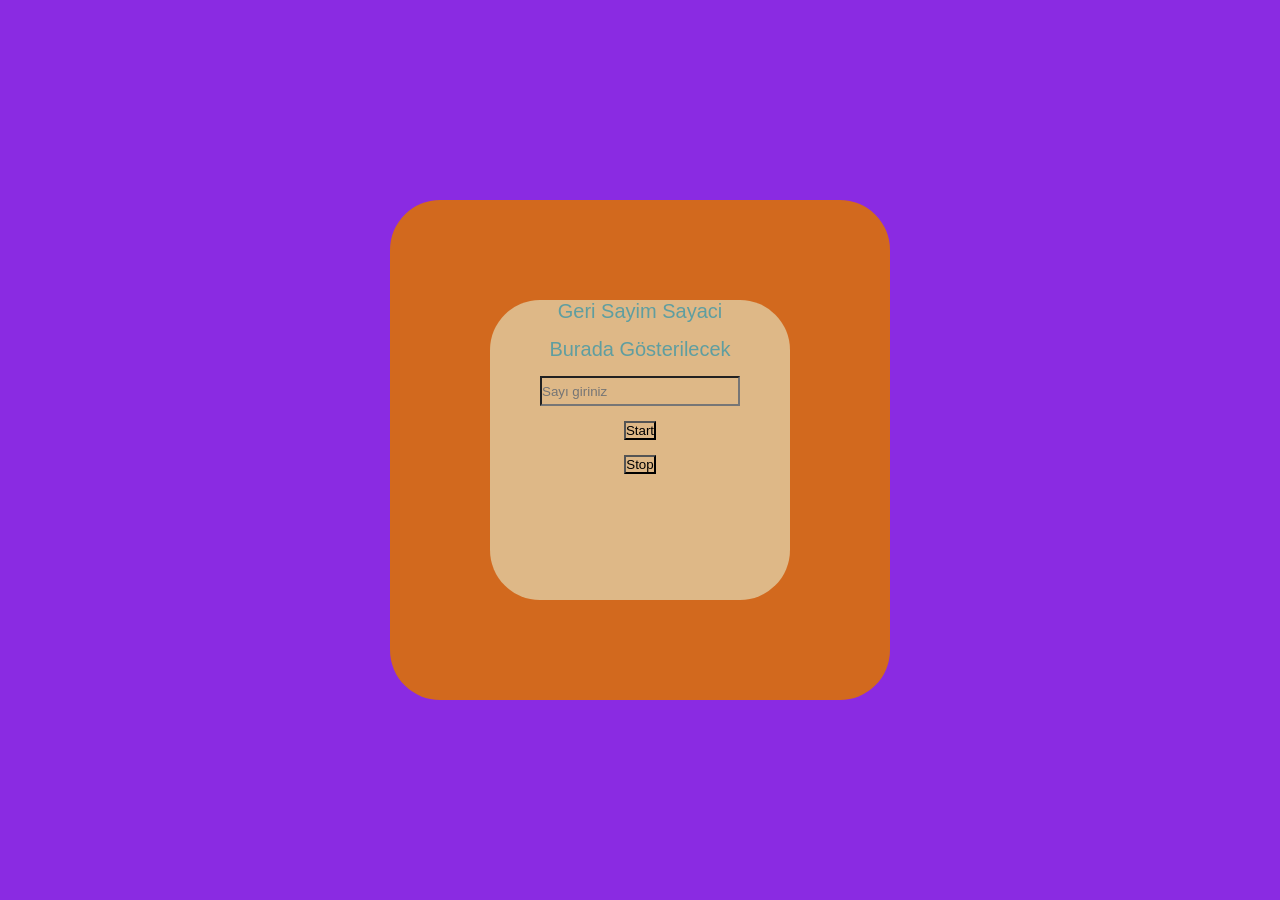
<file: Geri Sayim Sayacı/index.html>
<!DOCTYPE html>
<html lang="tr">
<head>
    <meta charset="UTF-8">
    <meta name="viewport" content="width=device-width, initial-scale=1.0">
    <link rel="stylesheet" href="style.css">
    <title>CountDown Timer</title>
</head>
<body>
    <div class="container">
        <div class="counter-back">
            <p>Geri Sayim Sayaci</p>
            <span class="watch">Burada Gösterilecek</span>
            <input type="number" id="count" placeholder="Sayı giriniz">
            <button id="btn-counter">Start</button>
            <button id="btn-pause">Stop</button>

        </div>
    </div>





    <script src="counter.js"></script>
</body>
</html>
</file>
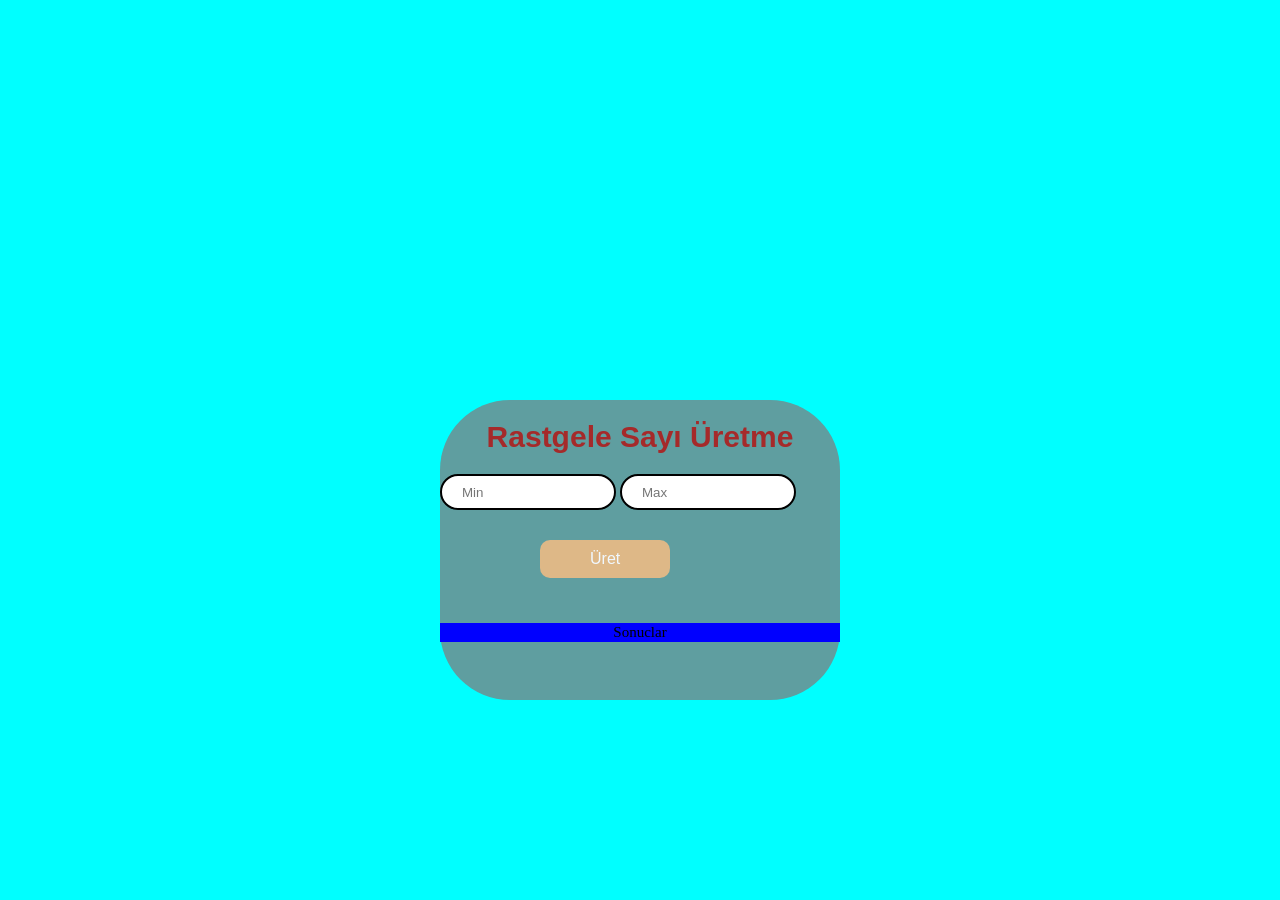
<file: Rastgele Sayı Üretme/index.html>
<!DOCTYPE html>
<html lang="tr">
<head>
    <meta charset="UTF-8">
    <meta name="viewport" content="width=device-width, initial-scale=1.0">
    <link rel="stylesheet" href="create.css">
    <title>Rastgele Sayı Üretme</title>
</head>
<body>
    <div class="container">
        <h1 class="header">Rastgele Sayı Üretme</h1>
        <input type="number" id="minValue" placeholder="Min">
        <input type="number" id="maxValue" placeholder="Max">
        <button class="create-btn">Üret</button>
        <p id="result">Sonuclar</p>


    </div>







    <script src="create.js"></script>
</body>
</html>
</file>
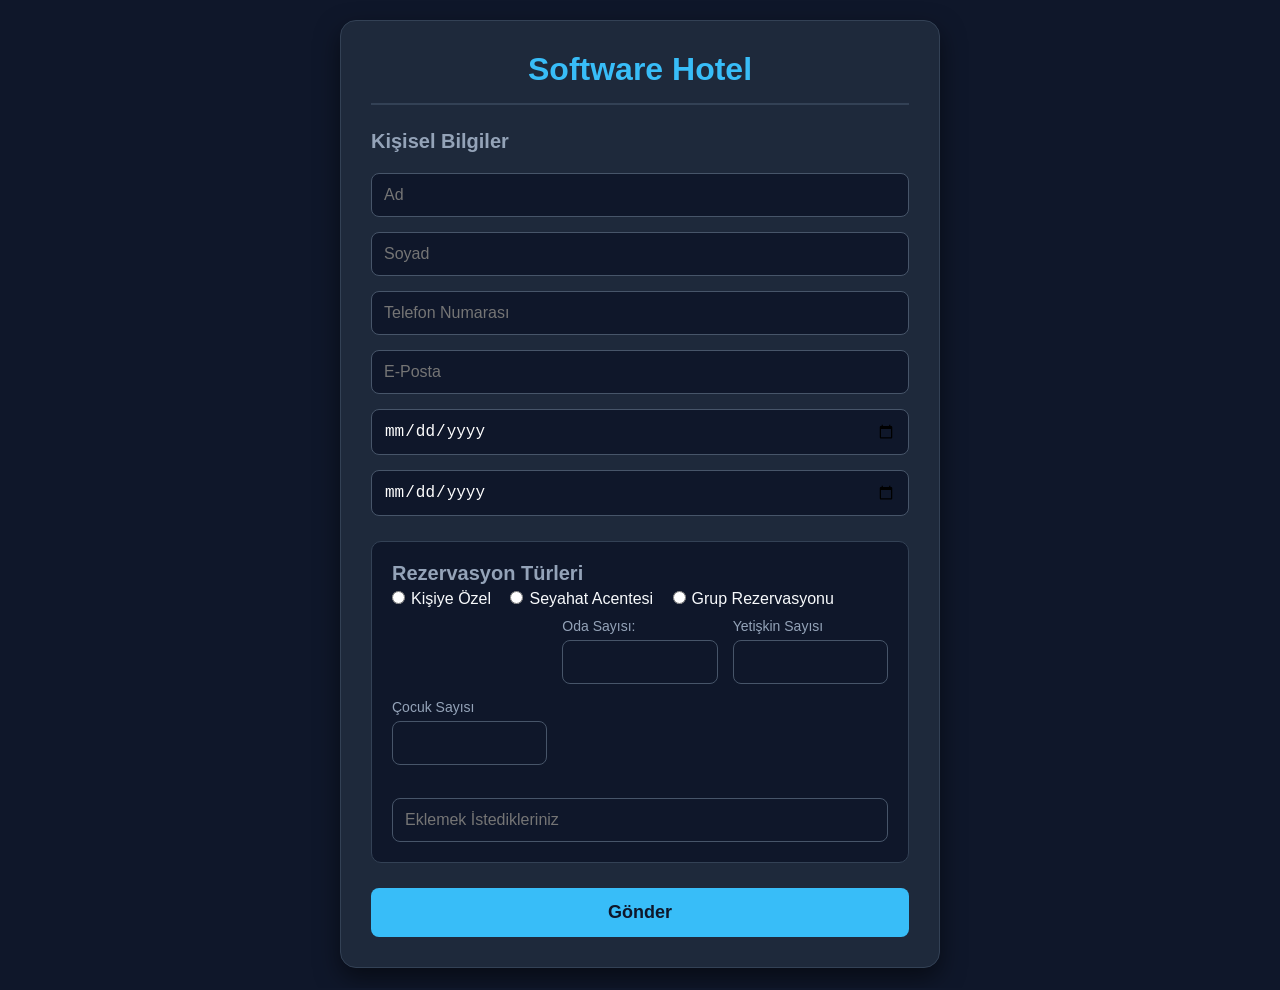
<file: Rezervasyon Form/index.html>
<!DOCTYPE html>
<html lang="en">
<head>
    <meta charset="UTF-8">
    <meta name="viewport" content="width=device-width, initial-scale=1.0">
    <link rel="stylesheet" href="reservation.css">
    <title>Rezervasyon Formu</title>
</head>
<body>
    <div class="container">
        <header class="reservation">
            <h1 class="reserve">Software Hotel</h1>
        </header>

    <div class="content">
        <h1 class="info">Kişisel Bilgiler</h1> 
        <input id="name" class="info" placeholder="Ad" />
        <input id="surname" class="mation" placeholder="Soyad" />
        <input id="phone" class="number" placeholder="Telefon Numarası" />
        <input id="mail" class="adress" placeholder="E-Posta" />
        <input id="access" type="date" class="entry" placeholder="Giriş Tarihi" />
        <input id="issue" type="date" class="ascent" placeholder="Çıkış Tarihi" />
</div>

        <div class="options">
            <h1 class="header-option">Rezervasyon Türleri</h1>
            <input type="radio" name="rezervation-type" value="special">Kişiye Özel
            <input type="radio" name="rezervation-type" value="travel">Seyahat Acentesi
            <input type="radio" name="rezervation-type" value="group">Grup Rezervasyonu
        <br>    
            <div class="counts">
            <br>
            <label>Oda Sayısı: <input type="number" id="room-count" min="1" max="50" /></label>
            <label>Yetişkin Sayısı <input type="number" id="adult-count" min="1" /></label>
            <label>Çocuk Sayısı <input type="number" id="child-count" min="1"></label>
        </div>

        <div class="extra">
            <br>
            <input type="text" placeholder="Eklemek İstedikleriniz" />
        </div>
    </div>

    <button id="submit-btn" class="info">Gönder</button>
</div>








    <script src="reservation.js"></script>
</body>
</html>
</file>
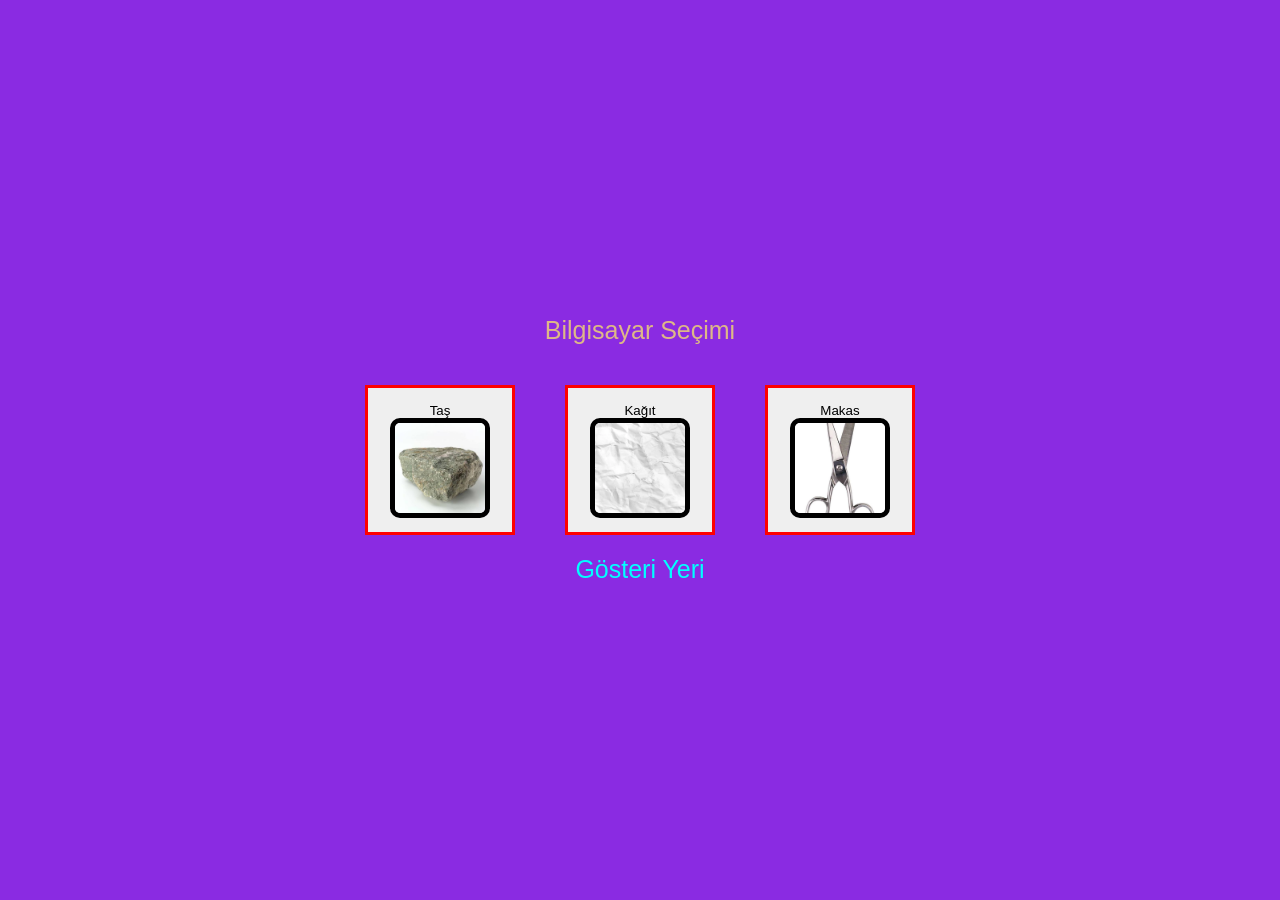
<file: Taş-Kağıt-Makas/index.html>
<!DOCTYPE html>
<html lang="tr">
<head>
    <meta charset="UTF-8">
    <meta name="viewport" content="width=device-width, initial-scale=1.0">
    <link rel="stylesheet" href="style.css">
    <title>Taş-Kağıt-Makas</title>
</head>
<body>
    <p id="computer-choice">Bilgisayar Seçimi</p>
    <div class="container">
        <button class="game-btn" id="stone-btn">Taş
            <img src="images/images.jpg" alt="tas">
        </button>
        <button class="game-btn" id="paper-btn">Kağıt
            <img src="images/62e133404e3fe11214814c11.webp" alt="kağıt">
        </button>
        <button class="game-btn" id="scissors-btn">Makas
            <img src="images/makas.jpg" alt="makas">
        </button>
    </div>

    <div class="result">
        <p id="result-text">Gösteri Yeri</p>
    </div>





    <script src="script.js"></script>
</body>
</html>
</file>
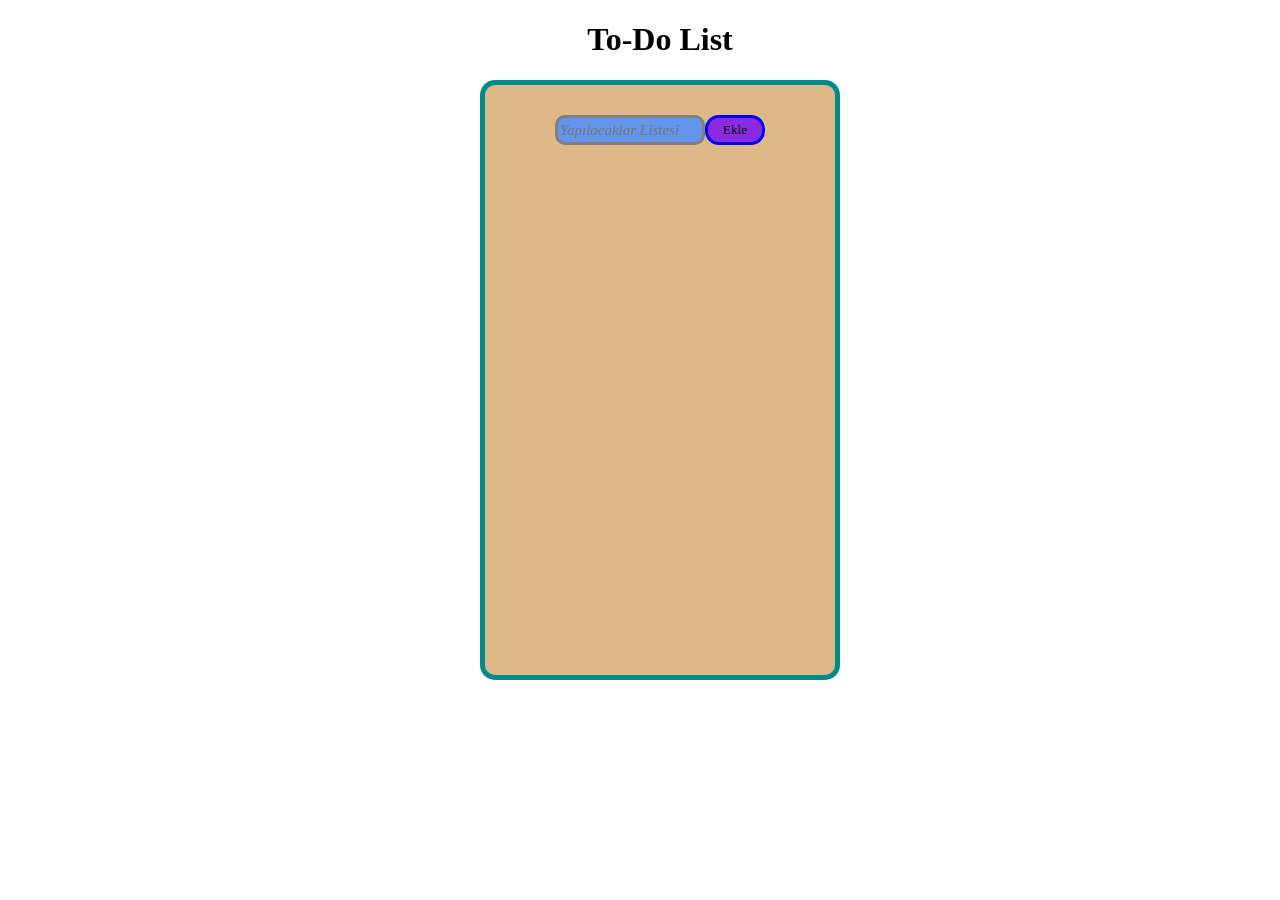
<file: To-do List/index.html>
<!DOCTYPE html>
<html lang="tr">
<head>
    <meta charset="UTF-8">
    <meta name="viewport" content="width=device-width, initial-scale=1.0">
    <link rel="stylesheet" href="style.css">
    <title>To-Do List</title>
</head>
<body>
    <div class="content">
        <h1>To-Do List</h1>
        <div class="container">

            <input type="text" id="inputField" placeholder="Yapılacaklar Listesi"><button id="add-btn">Ekle</button>
            <div id="todo-container" class="todo">
                
        </div>

         </div>
 </div>





    <script src="list.js"></script>
</body>
</html>
</file>
<file: Geri Sayim Sayacı/style.css>
*{
    margin: 0;
    padding: 0;
    box-sizing: border-box;
    background-color:burlywood;
}

body {
    background-color: blueviolet;
    display: flex;
    justify-content: center;
    align-items: center;
    min-height: 100vh;
}

.container {
    display: flex;
    justify-content: center;
    align-items: center;
    color:blueviolet;
    background-color: chocolate;
    width: 500px;
    height: 500px;
    border-radius: 50px;
}

.counter-back {
    display: flex;
    flex-direction: column;
    align-items: center;
    gap: 15px;
    color: cadetblue;
    width: 300px;
    height: 300px;
    border-radius: 50px;
    font-size: 20px;
    font-family: 'Segoe UI', Tahoma, Geneva, Verdana, sans-serif;
    
}

#count {
    width: 200px;
    height: 30px;

}
</file>
<file: Rastgele Sayı Üretme/create.css>
body {
    margin: 0;
    display: flex;
    align-items: center;
    justify-content: center;
    background-color: aqua;

}
.container {
    margin-top: 400px;
    width: 400px;
    height: 300px;
    background-color:cadetblue;
    border-radius: 70px;
}
.header {
    text-align: center;
    color: brown;
    font-family:'Trebuchet MS', 'Lucida Sans Unicode', 'Lucida Grande', 'Lucida Sans', Arial, sans-serif ;
    font-size: 30px;
}

input[type="number"] {
        width: 150px;
        height: 30px;
        border-radius: 30px;
        border: 2px solid black;
        padding-left: 20px;
    }
    .create-btn {
        padding: 10px 50px;
        border-radius: 10px;
        border: none;
        background-color: burlywood;
        color: aliceblue;
        font-size: 16px;
        cursor: pointer;
        margin: 30px;
        margin-left: 100px;
    }

    #result {
        padding: 1px 45px;
        text-align: center;
        background-color: blue;
        font-size: 15px
    }
</file>
<file: Rezervasyon Form/reservation.css>
* {
    margin: 0;
    padding: 0;
    box-sizing: border-box;
}

body {
    background-color: #0f172a;
    font-family: 'Segoe UI', Tahoma, Geneva, Verdana, sans-serif;
    color: #f8fafc;
    display: flex;
    justify-content: center;
    align-items: center;
    min-height: 100vh;
    padding: 20px;
}

.container {
    background-color: #1e293b; 
    width: 100%;
    max-width: 600px;
    border-radius: 16px;
    box-shadow: 0 10px 25px rgba(0, 0, 0, 0.5);
    padding: 30px;
    border: 1px solid #334155;
}

header.reservation {
    text-align: center;
    margin-bottom: 25px;
    border-bottom: 2px solid #334155;
    padding-bottom: 15px;
}

h1.reserve {
    color: #38bdf8; 
    font-size: 32px;
    font-weight: 700;
}

.content {
    display: flex;
    flex-direction: column;
    gap: 15px;
    margin-bottom: 25px;
}

h1.info, h1.header-option {
    font-size: 20px;
    color: #94a3b8;
    margin-bottom: 5px;
}

input[type="text"],
input[type="number"],
input[type="date"],
input:not([type="radio"]) {
    width: 100%;
    padding: 12px;
    background-color: #0f172a;
    border: 1px solid #475569;
    border-radius: 8px;
    color: #fff;
    font-size: 16px;
    transition: all 0.3s ease;
}

input:focus {
    outline: none;
    border-color: #38bdf8;
    box-shadow: 0 0 0 3px rgba(56, 189, 248, 0.2);
}

.options {
    margin-bottom: 25px;
    background-color: #0f172a;
    padding: 20px;
    border-radius: 10px;
    border: 1px solid #334155;
}

.options input[type="radio"] {
    margin-right: 6px;
    margin-left: 15px;
    cursor: pointer;
    accent-color: #38bdf8;
}

.options input[type="radio"]:first-of-type {
    margin-left: 0;
}

.counts {
    display: grid;
    grid-template-columns: repeat(auto-fit, minmax(150px, 1fr));
    gap: 15px;
    margin-top: 10px;
}

.counts label {
    display: flex;
    flex-direction: column;
    gap: 6px;
    color: #94a3b8;
    font-size: 14px;
}

.extra {
    margin-top: 15px;
}

#submit-btn {
    width: 100%;
    padding: 14px;
    background-color: #38bdf8;
    color: #0f172a;
    border: none;
    border-radius: 8px;
    font-size: 18px;
    font-weight: 600;
    cursor: pointer;
    transition: background-color 0.3s ease, transform 0.1s ease;
}

#submit-btn:hover {
    background-color: #0ea5e9;
}

#submit-btn:active {
    transform: scale(0.98);
}
</file>
<file: Taş-Kağıt-Makas/style.css>
*{
    margin: 0;
    padding: 0;
    box-sizing: border-box;
}

body {
    display: flex;
    align-items: center;
    justify-content: center;
    background-color: blueviolet;
    min-height: 100vh;
    flex-direction: column;
}

.container {
    display: flex;
    gap: 50px;

}

img {
    width: 100px;
    height: 100px;
    border: 5px solid black;
    object-fit: cover;
    overflow: hidden;
    border-radius: 10px;
    gap: 50px;
}

.result {
    margin-top: 20px;
    text-align: center;
    font-family: 'Segoe UI', Tahoma, Geneva, Verdana, sans-serif;
    font-size: 25px;
    color: aqua;
}
#computer-choice {
    font-family: 'Segoe UI', Tahoma, Geneva, Verdana, sans-serif;
    text-align: center;
    font-size: 25px;
    color: burlywood;
    
}



.game-btn {
    width: 150px;
    height: 150px;
    display: flex;
    flex-direction: column;
    justify-content: center;
    align-items: center;
    margin-top: 40px;
    cursor: pointer;
    border: 3px solid red;
    transition: 0.4 ease all;
}

.game-btn:hover {
        transform: scale(1.1);
        transition: all 0.1;
}
</file>
<file: To-do List/style.css>
*{
    box-sizing: border-box;
    font-family: Georgia, 'Times New Roman', Times, serif;
}

html,body {
    width: 50%;
    margin: 0 auto;
}
.content {
    width: 360px;


    h1 {
        text-align: center;
    }

    .container {
        border: 2px solid darkcyan;
        border-radius: 15px;
        border-width: 5px;
        height: 600px;
        background-color:burlywood;
        padding: 30px 70px;
        
        #inputField {
            width: 150px;
            height: 30px;
            background-color:cornflowerblue;
            border-radius: 10px;
            vertical-align: middle;
            outline: none;
            font-size: 15px;
            font-style: italic;
            color:chartreuse;
            border: 3px solid gray;
        }

        #add-btn {
            width: 60px;
            height: 30px;
            border-radius: 14px;
            background-color: blueviolet;
            cursor: pointer;
            position: relative;
            border: 3px solid blue;
            transition: .5s ease;

            &:hover {
                background-color: burlywood;
            }
            
        }

        .todo {
            color:chocolate;
            margin-top: 40px;
            padding-right: 700px;
            font-size:20px;
            font-family: 'Trebuchet MS', 'Lucida Sans Unicode', 'Lucida Grande', 'Lucida Sans', Arial, sans-serif;
            text-transform: uppercase;

        }
}
}
</file>
